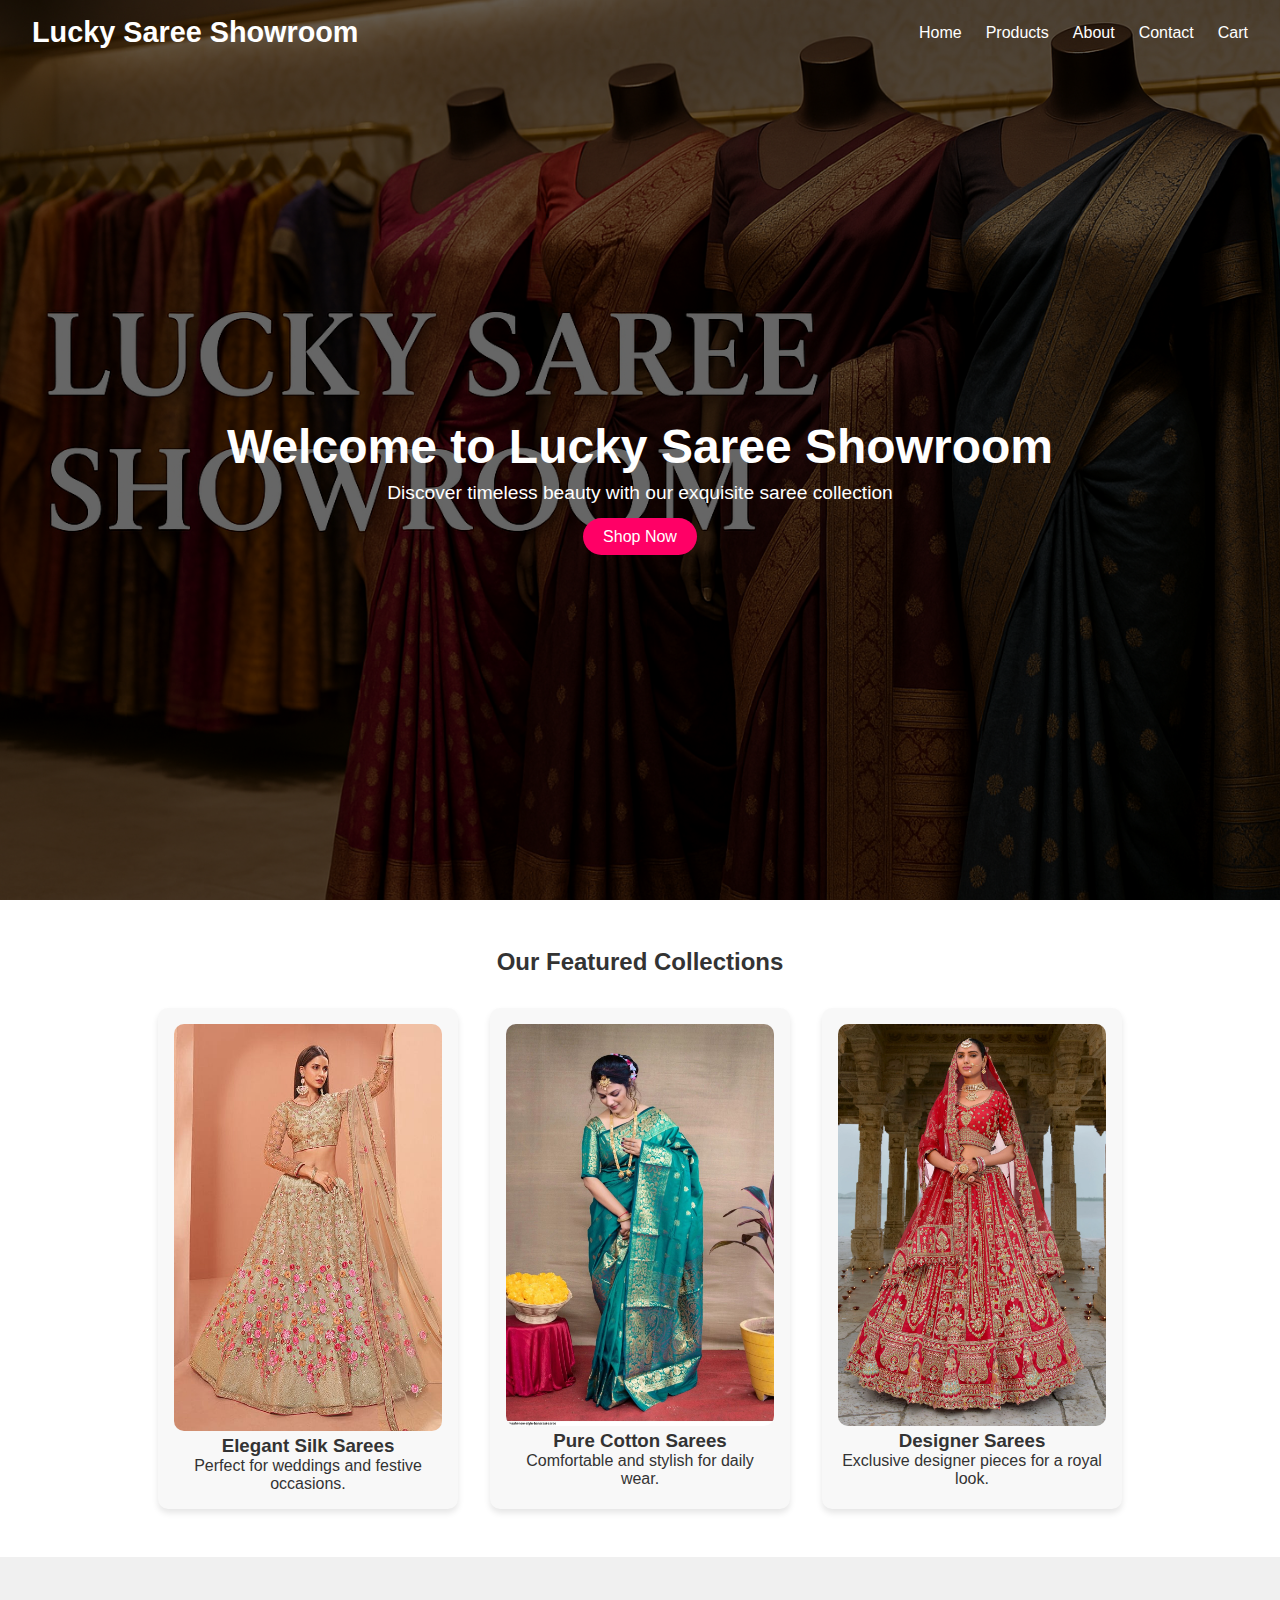
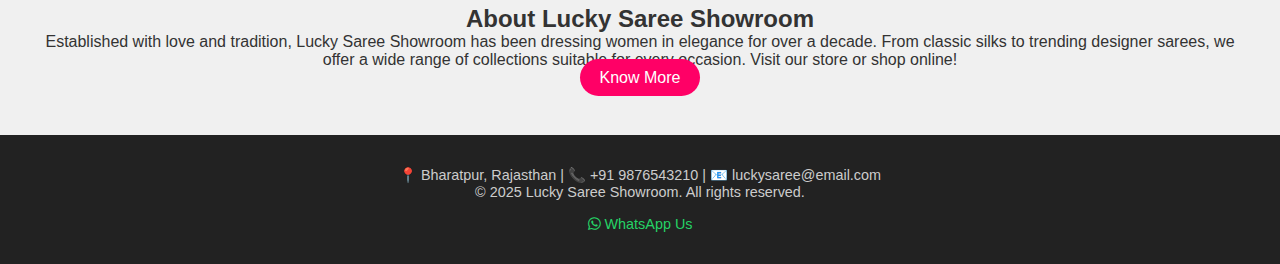
<file: index.html>
<!DOCTYPE html>
<html lang="en">
<head>
  <meta charset="UTF-8" />
  <meta name="viewport" content="width=device-width, initial-scale=1.0"/>
  <title>Lucky Saree Showroom | Elegant Sarees for Every Occasion</title>
  <link rel="stylesheet" href="style.css" />
  <link rel="stylesheet" href="https://cdnjs.cloudflare.com/ajax/libs/font-awesome/6.5.0/css/all.min.css">
  <style>
    .mobile-nav-toggle {
      display: none;
      font-size: 1.8rem;
      background: none;
      border: none;
      color: white;
      cursor: pointer;
    }

    @media (max-width: 768px) {
      .navbar ul {
        display: none;
        flex-direction: column;
        background-color: #e6005c;
        position: absolute;
        top: 100%;
        right: 0;
        width: 100%;
        text-align: center;
      }

      .navbar ul.active {
        display: flex;
      }

      .mobile-nav-toggle {
        display: block;
        position: absolute;
        right: 1rem;
        top: 1.5rem;
      }
    }
    
    .mobile-nav-toggle {
      display: none;
      font-size: 1.8rem;
      background: none;
      border: none;
      color: white;
      cursor: pointer;
    }

    @media (max-width: 768px) {
      .navbar ul {
        display: none;
        flex-direction: column;
        background-color: rgba(0, 0, 0, 0.8);
        position: absolute;
        top: 100%;
        right: 0;
        width: 100%;
        text-align: center;
        margin: 0;
        padding: 0;
        list-style: none;
        z-index: 999;
      }

      .navbar ul.active {
        display: flex;
      }

      .mobile-nav-toggle {
        display: block;
        position: absolute;
        right: 1rem;
        top: 1.5rem;
        z-index: 1001;
      }

      .navbar ul li a {
        display: block;
        padding: 1rem;
        color: white;
        text-decoration: none;
        border-top: 1px solid rgba(255, 255, 255, 0.1);
      }
    }
  </style>
</head>
<body>

   <!-- Header -->
  <header class="hero">
    <div class="overlay">
      <nav class="navbar" style="position: relative;">
        <div class="logo">Lucky Saree Showroom</div>
        <button class="mobile-nav-toggle" onclick="toggleMenu()">☰</button>
        <ul id="navLinks">
          <li><a href="index.html">Home</a></li>
          <li><a href="products.html">Products</a></li>
          <li><a href="about.html">About</a></li>
          <li><a href="contact.html">Contact</a></li>
          <li><a href="cart.html">Cart</a></li>
        </ul>
      </nav>

      <div class="hero-content">
        <h1>Welcome to Lucky Saree Showroom</h1>
        <p>Discover timeless beauty with our exquisite saree collection</p>
        <a href="products.html" class="btn">Shop Now</a>
      </div>
    </div>
  </header>

  <script>
    function toggleMenu() {
      const menu = document.getElementById('navLinks');
      menu.classList.toggle('active');
    }
  </script>

  <!-- Featured Section -->
  <section class="featured">
    <h2>Our Featured Collections</h2>
    <div class="cards">
      <div class="card">
        <img src="Silk Embroidered Lehenga.jpg" alt="Silk Saree">
        <h3>Elegant Silk Sarees</h3>
        <p>Perfect for weddings and festive occasions.</p>
      </div>
      <div class="card">
        <img src="Banarasi Saree.jpg" alt="Cotton Saree">
        <h3>Pure Cotton Sarees</h3>
        <p>Comfortable and stylish for daily wear.</p>
      </div>
      <div class="card">
        <img src="Bridal Lehenga.webp" alt="Designer Saree">
        <h3>Designer Sarees</h3>
        <p>Exclusive designer pieces for a royal look.</p>
      </div>
    </div>
  </section>

  <!-- About Preview -->
  <section class="about">
    <div class="about-text">
      <h2>About Lucky Saree Showroom</h2>
      <p>Established with love and tradition, Lucky Saree Showroom has been dressing women in elegance for over a decade. From classic silks to trending designer sarees, we offer a wide range of collections suitable for every occasion. Visit our store or shop online!</p>
      
      <a href="#" class="btn">Know More</a>
    </div>
  </section>

  <!-- Footer -->
  <footer>
    <div class="footer-content">
      <p>📍 Bharatpur, Rajasthan | 📞 +91 9876543210 | 📧 luckysaree@email.com</p>
      <p>&copy; 2025 Lucky Saree Showroom. All rights reserved.</p>
      <a href="https://wa.me/919876543210" class="whatsapp"><i class="fab fa-whatsapp"></i> WhatsApp Us</a>
    </div>
  </footer>

  <script>
    function toggleMenu() {
      document.getElementById('navLinks').classList.toggle('active');
    }
  </script>


  </style>
</head>




</body>
</html>
</file>
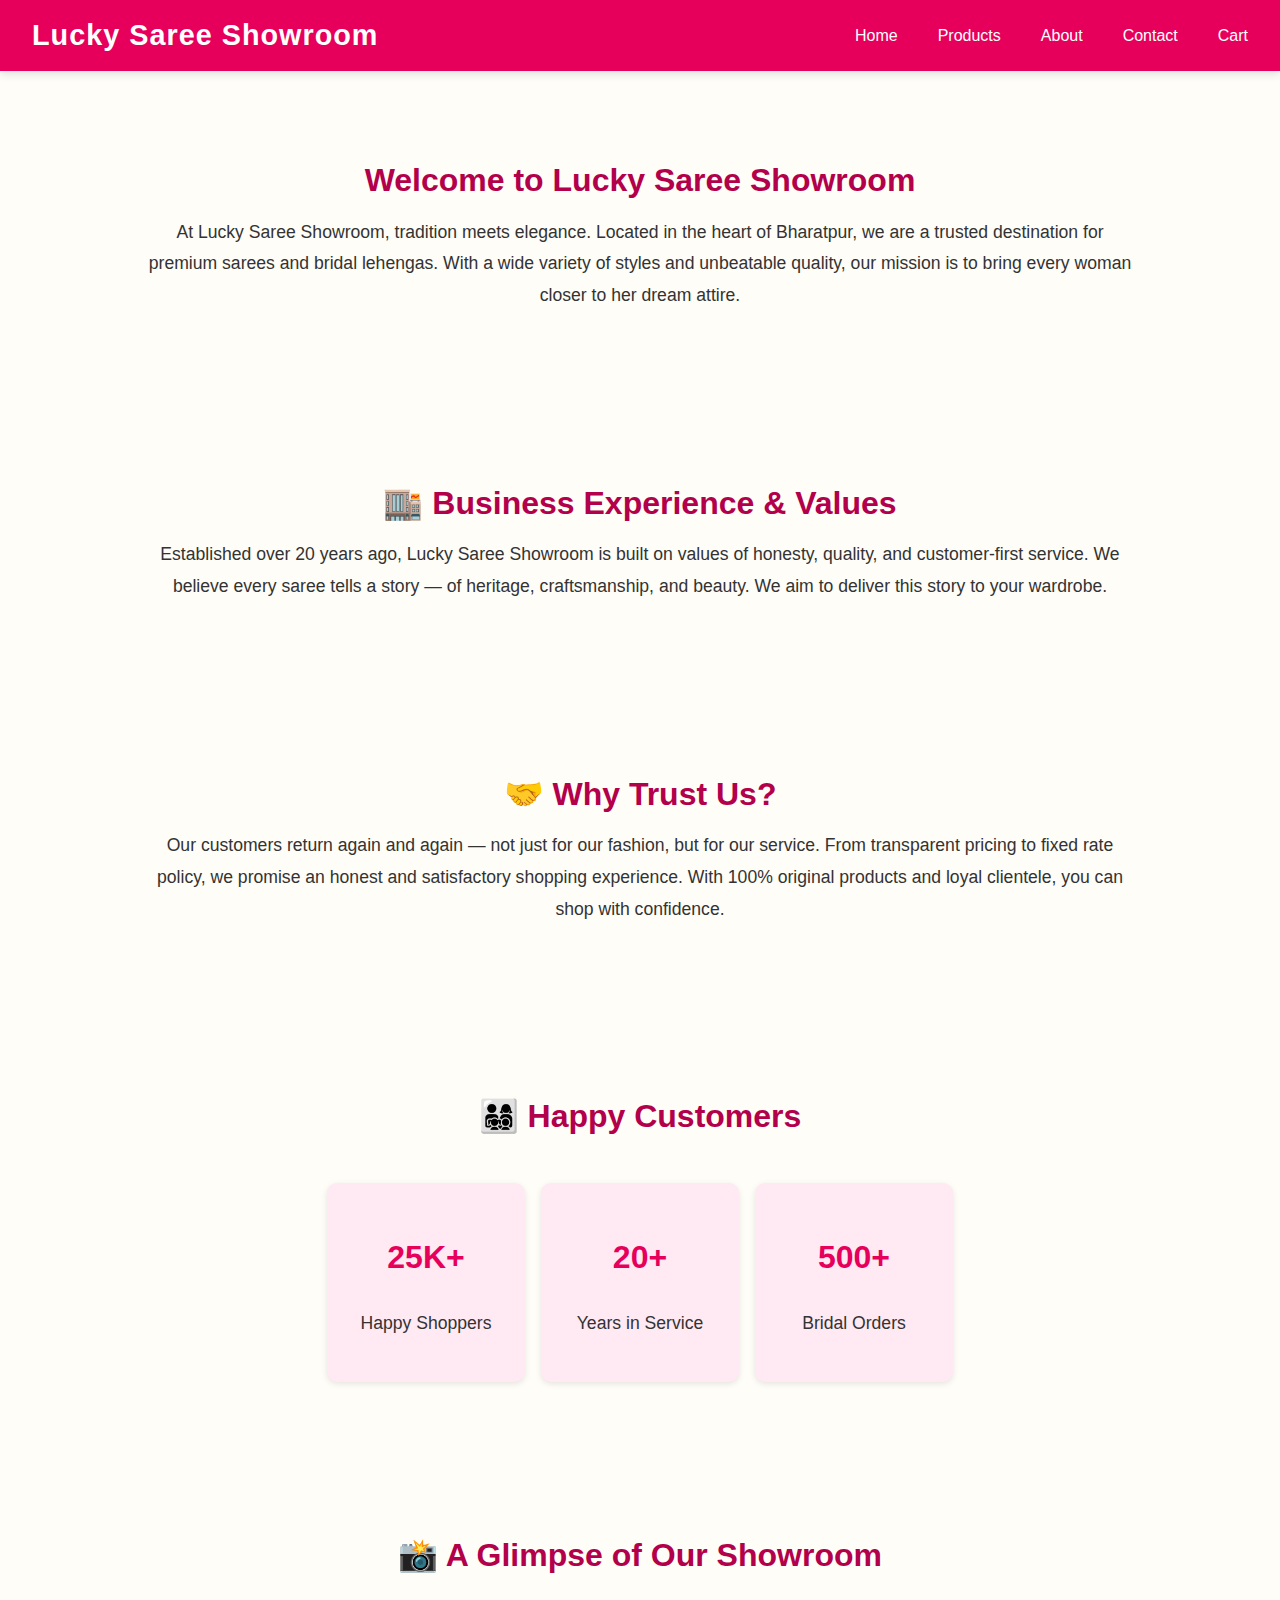
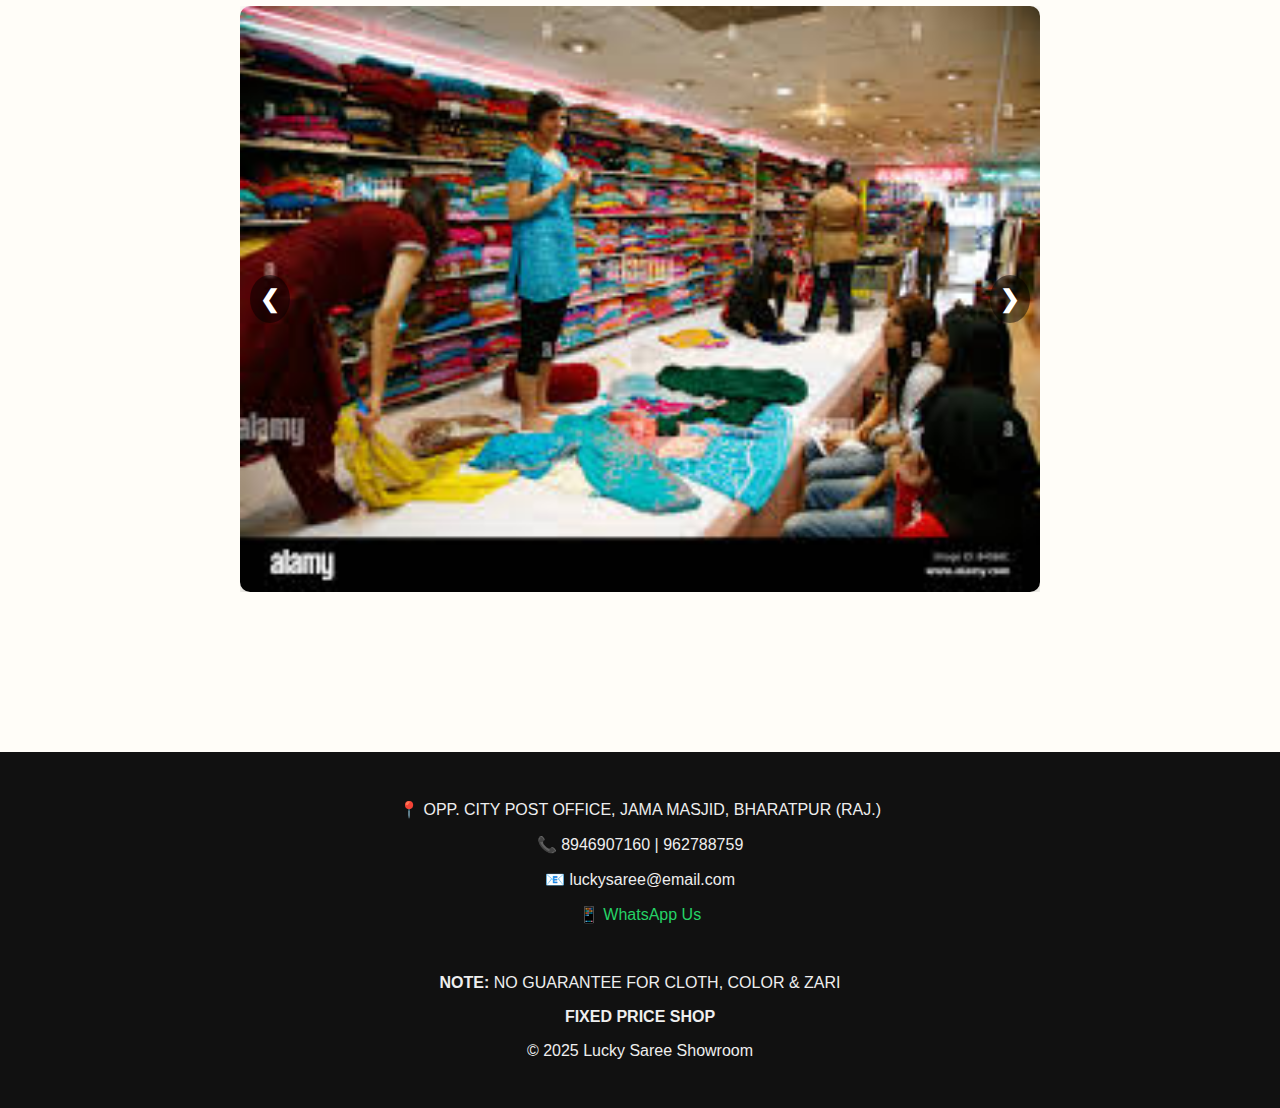
<file: about.html>
<!DOCTYPE html>
<html lang="en">
<head>
  <meta charset="UTF-8" />
  <meta name="viewport" content="width=device-width, initial-scale=1.0" />
  <title>About Us | Lucky Saree Showroom</title>
  <style>
    body {
      margin: 0;
      font-family: 'Segoe UI', sans-serif;
      background-color: #fffdf8;
      color: #333;
    }
    header {
      background-color: #e6005c;
      padding: 1.5rem 2rem;
      color: white;
      display: flex;
      flex-wrap: wrap;
      justify-content: space-between;
      align-items: center;
    }
    header h1 {
      margin: 0;
      font-size: 2rem;
    }
    nav a {
      color: white;
      margin-left: 20px;
      text-decoration: none;
      font-weight: bold;
    }
    .section {
      padding: 4rem 2rem;
      max-width: 1000px;
      margin: auto;
      animation: fadeIn 1s ease-in;
    }
    .section h2 {
      color: #b3004b;
      font-size: 2rem;
      margin-bottom: 1rem;
      text-align: center;
    }
    .section p {
      font-size: 1.1rem;
      line-height: 1.8;
      text-align: center;
    }
    .stats {
      display: flex;
      flex-wrap: wrap;
      gap: 1rem;
      justify-content: center;
      text-align: center;
      margin-top: 3rem;
    }
    .stats div {
      background: #ffe9f2;
      padding: 1.5rem;
      border-radius: 10px;
      width: 150px;
      box-shadow: 0 2px 6px rgba(0,0,0,0.1);
    }
    .stats h3 {
      font-size: 2rem;
      color: #e6005c;
    }
    .gallery-slider {
      position: relative;
      max-width: 800px;
      margin: 2rem auto;
      text-align: center;
    }
    .slides {
      position: relative;
      overflow: hidden;
    }
    .slide-img {
      display: none;
      width: 100%;
      border-radius: 10px;
      box-shadow: 0 4px 12px rgba(0, 0, 0, 0.2);
    }
    .slide-img.active {
      display: block;
      animation: fadeIn 1s ease-in-out;
    }
    .prev, .next {
      cursor: pointer;
      position: absolute;
      top: 50%;
      transform: translateY(-50%);
      padding: 10px;
      color: white;
      font-weight: bold;
      font-size: 1.5rem;
      border: none;
      background: rgba(0,0,0,0.5);
      border-radius: 50%;
      z-index: 1;
    }
    .prev { left: 10px; }
    .next { right: 10px; }
    footer {
      background-color: #111;
      color: #eee;
      text-align: center;
      padding: 2rem 1rem;
      margin-top: 4rem;
    }
    footer a {
      color: #25D366;
      text-decoration: none;
    }
    @keyframes fadeIn {
      from { opacity: 0; transform: translateY(20px); }
      to { opacity: 1; transform: translateY(0); }
    }
    @media (max-width: 600px) {
      .stats div {
        width: 100%;
        max-width: 300px;
      }
    }
  </style>
</head>
<body>
 <header style="background-color: #e6005c; padding: 1.2rem 2rem; color: white; display: flex; align-items: center; justify-content: space-between; box-shadow: 0 4px 8px rgba(0,0,0,0.1); position: relative; z-index: 1000;">
  <div style="font-size: 1.8rem; font-weight: bold; letter-spacing: 1px;">Lucky Saree Showroom</div>

  <button class="mobile-nav-toggle" onclick="toggleMenu()" style="font-size: 1.8rem; background: none; border: none; color: white; display: none; cursor: pointer;">☰</button>

  <nav id="desktopNav" class="nav-links" style="display: flex; gap: 20px;">
    <a href="index.html" style="color: white; text-decoration: none; font-weight: 500;">Home</a>
    <a href="products.html" style="color: white; text-decoration: none; font-weight: 500;">Products</a>
    <a href="about.html" style="color: white; text-decoration: none; font-weight: 500;">About</a>
    <a href="contact.html" style="color: white; text-decoration: none; font-weight: 500;">Contact</a>
    <a href="cart.html" style="color: white; text-decoration: none; font-weight: 500;">Cart</a>
  </nav>

  <ul id="mobileMenu" style="display: none; flex-direction: column; position: absolute; top: 100%; right: 0; background-color: #e6005c; width: 100%; text-align: center; margin: 0; padding: 0; list-style: none; z-index: 999;">
    <li><a href="index.html" style="display: block; padding: 1rem; color: white; text-decoration: none;">Home</a></li>
    <li><a href="products.html" style="display: block; padding: 1rem; color: white; text-decoration: none;">Products</a></li>
    <li><a href="about.html" style="display: block; padding: 1rem; color: white; text-decoration: none;">About</a></li>
    <li><a href="contact.html" style="display: block; padding: 1rem; color: white; text-decoration: none;">Contact</a></li>
    <li><a href="cart.html" style="display: block; padding: 1rem; color: white; text-decoration: none;">Cart</a></li>
  </ul>
</header>
<script>
  function toggleMenu() {
    const menu = document.getElementById('mobileMenu');
    menu.style.display = (menu.style.display === 'flex') ? 'none' : 'flex';
  }

  function handleResize() {
    const desktopNav = document.getElementById('desktopNav');
    const toggleBtn = document.querySelector('.mobile-nav-toggle');
    const mobileMenu = document.getElementById('mobileMenu');

    if (window.innerWidth <= 768) {
      desktopNav.style.display = 'none';
      toggleBtn.style.display = 'block';
    } else {
      desktopNav.style.display = 'flex';
      toggleBtn.style.display = 'none';
      mobileMenu.style.display = 'none';
    }
  }

  window.addEventListener('resize', handleResize);
  window.addEventListener('DOMContentLoaded', handleResize);
</script>


  <section class="section">
    <h2>Welcome to Lucky Saree Showroom</h2>
    <p>
      At Lucky Saree Showroom, tradition meets elegance. Located in the heart of Bharatpur, we are a trusted destination for premium sarees and bridal lehengas. With a wide variety of styles and unbeatable quality, our mission is to bring every woman closer to her dream attire.
    </p>
  </section>

  <section class="section">
    <h2>🏬 Business Experience & Values</h2>
    <p>
      Established over 20 years ago, Lucky Saree Showroom is built on values of honesty, quality, and customer-first service. We believe every saree tells a story — of heritage, craftsmanship, and beauty. We aim to deliver this story to your wardrobe.
    </p>
  </section>

  <section class="section">
    <h2>🤝 Why Trust Us?</h2>
    <p>
      Our customers return again and again — not just for our fashion, but for our service. From transparent pricing to fixed rate policy, we promise an honest and satisfactory shopping experience. With 100% original products and loyal clientele, you can shop with confidence.
    </p>
  </section>

  <section class="section">
    <h2>👨‍👩‍👧‍👦 Happy Customers</h2>
    <div class="stats">
      <div>
        <h3>25K+</h3>
        <p>Happy Shoppers</p>
      </div>
      <div>
        <h3>20+</h3>
        <p>Years in Service</p>
      </div>
      <div>
        <h3>500+</h3>
        <p>Bridal Orders</p>
      </div>
    </div>
  </section>

  <section class="section">
    <h2>📸 A Glimpse of Our Showroom</h2>
    <div class="gallery-slider">
      <button class="prev" onclick="plusSlides(-1)">&#10094;</button>
      <div class="slides">
       <img src="download (1).jpeg" alt="Shop Photo 1" class="slide-img">
      <img src="download (2).jpeg" alt="Shop Photo 2" class="slide-img">
      <img src="mwvjj_512.webp" alt="Shop Photo 3" class="slide-img">
        <img src="Indian-Woman-Dressed-Up-in-Saree_63f865fa89a1e.webp" alt="Shop Photo 4" class="slide-img">
        <img src="Bridal Lehenga.webp" alt="Shop Photo 5" class="slide-img">
        <img src="Wedding Heavy Lehenga1.jpg" alt="Shop Photo 6" class="slide-img">
        <img src="Wedding Heavy Lehenga10.jpg" alt="Shop Photo 7" class="slide-img">
        <img src="Wedding Heavy Lehenga5.webp" alt="Shop Photo 8" class="slide-img">
        <img src="Wedding Heavy Lehenga8.jpeg" alt="Shop Photo 9" class="slide-img">
        <img src="Wedding Heavy Lehenga9.jpg" alt="Shop Photo 10" class="slide-img">
         

      </div>
      <button class="next" onclick="plusSlides(1)">&#10095;</button>
    </div>
  </section>

  <script>
    let slideIndex = 0;
    const slides = document.querySelectorAll('.slide-img');
    function showSlides(n) {
      slides.forEach((slide, i) => {
        slide.classList.remove('active');
        if (i === n) slide.classList.add('active');
      });
    }
    function plusSlides(n) {
      slideIndex = (slideIndex + n + slides.length) % slides.length;
      showSlides(slideIndex);
    }
    showSlides(slideIndex);
  </script>

  <footer>
    <p>📍 OPP. CITY POST OFFICE, JAMA MASJID, BHARATPUR (RAJ.)</p>
    <p>📞 8946907160 | 962788759</p>
    <p>📧 luckysaree@email.com</p>
    <p>📱 <a href="https://wa.me/918946907160">WhatsApp Us</a></p>
    <br>
    <p><strong>NOTE:</strong> NO GUARANTEE FOR CLOTH, COLOR & ZARI</p>
    <p><strong>FIXED PRICE SHOP</strong></p>
    <p>&copy; 2025 Lucky Saree Showroom</p>
  </footer>
</body>
</html>
</file>
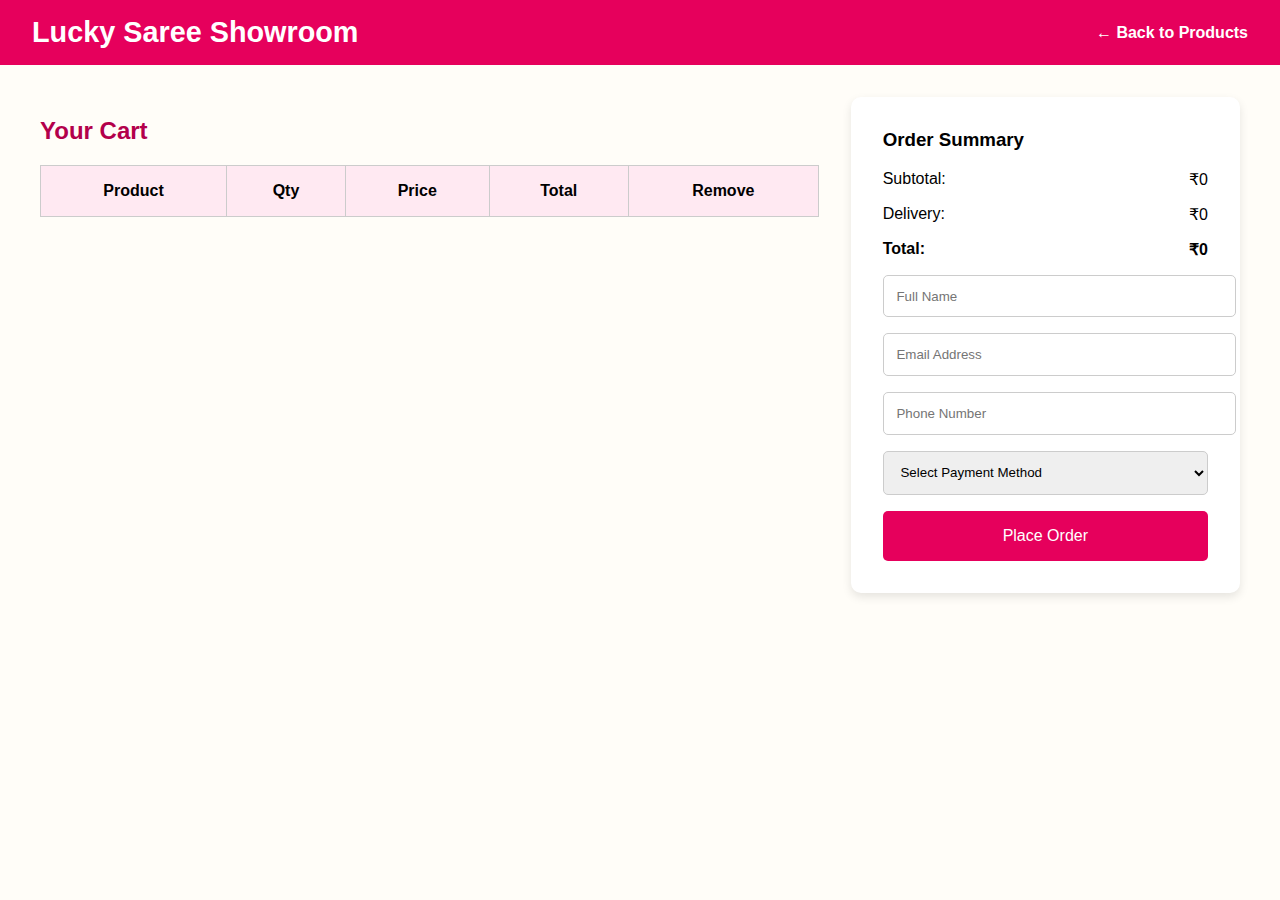
<file: cart.html>
<!DOCTYPE html>
<html lang="en">
<head>
  <meta charset="UTF-8">
  <meta name="viewport" content="width=device-width, initial-scale=1.0">
  <title>Your Cart | Lucky Saree Showroom</title>
  <style>
    body {
      font-family: Arial, sans-serif;
      background: #fffdf8;
      margin: 0;
      padding: 0;
    }
    header {
      background-color: #e6005c;
      padding: 1rem 2rem;
      color: white;
      display: flex;
      justify-content: space-between;
      align-items: center;
    }
    header h1 {
      margin: 0;
      font-size: 1.8rem;
    }
    nav a {
      color: white;
      text-decoration: none;
      font-weight: bold;
    }
    .cart-section {
      max-width: 1200px;
      margin: auto;
      padding: 2rem;
      display: grid;
      grid-template-columns: 2fr 1fr;
      gap: 2rem;
    }
    h2 {
      color: #b3004b;
    }
    table {
      width: 100%;
      border-collapse: collapse;
      margin-top: 1rem;
    }
    th, td {
      border: 1px solid #ccc;
      padding: 1rem;
      text-align: center;
    }
    th {
      background-color: #ffe9f2;
    }
    .remove-btn {
      background-color: #ff4d4d;
      color: white;
      border: none;
      padding: 6px 12px;
      cursor: pointer;
      border-radius: 4px;
    }
    .remove-btn:hover {
      background-color: #cc0000;
    }
    .qty-btn {
      padding: 0 10px;
      font-size: 16px;
      cursor: pointer;
      border: 1px solid #ccc;
      background: white;
      margin: 0 4px;
      border-radius: 4px;
    }
    .summary {
      background: white;
      padding: 2rem;
      border-radius: 10px;
      box-shadow: 0 4px 10px rgba(0,0,0,0.1);
    }
    .summary h3 {
      margin-top: 0;
    }
    .total-line {
      display: flex;
      justify-content: space-between;
      margin-bottom: 1rem;
    }
    .checkout-form input, .checkout-form select {
      width: 100%;
      padding: 0.8rem;
      margin-bottom: 1rem;
      border: 1px solid #ccc;
      border-radius: 5px;
    }
    .checkout-form button {
      background-color: #e6005c;
      color: white;
      border: none;
      padding: 1rem;
      width: 100%;
      border-radius: 5px;
      cursor: pointer;
      font-size: 1rem;
    }
    .checkout-form button:hover {
      background-color: #c4004c;
    }
  </style>
</head>
<body>

  <header>
    <h1>Lucky Saree Showroom</h1>
    <nav><a href="products.html">&larr; Back to Products</a></nav>
  </header>

  <section class="cart-section">
    <div>
      <h2>Your Cart</h2>
      <table>
        <thead>
          <tr>
            <th>Product</th>
            <th>Qty</th>
            <th>Price</th>
            <th>Total</th>
            <th>Remove</th>
          </tr>
        </thead>
        <tbody id="cart-body"></tbody>
      </table>
    </div>

    <div class="summary">
      <h3>Order Summary</h3>
      <div class="total-line"><span>Subtotal:</span> <span id="subtotal">₹0</span></div>
      <div class="total-line"><span>Delivery:</span> <span>₹0</span></div>
      <div class="total-line"><strong>Total:</strong> <strong id="cart-total">₹0</strong></div>

      <form class="checkout-form" method="POST" action="cart-checkout-backend.php" onsubmit="clearCartOnSubmit()">
        <input type="text" name="name" placeholder="Full Name" required>
        <input type="email" name="email" placeholder="Email Address" required>
        <input type="tel" name="phone" placeholder="Phone Number" required>
        <select name="payment-method" required>
          <option value="">Select Payment Method</option>
          <option value="upi">UPI</option>
          <option value="cod">Cash on Delivery</option>
          <option value="card">Credit/Debit Card</option>
        </select>
        <input type="hidden" name="total_amount" id="hidden-total">
        <button type="submit">Place Order</button>
      </form>
    </div>
  </section>

  <script>
    let cart = JSON.parse(localStorage.getItem("cart")) || [];
    const cartBody = document.getElementById("cart-body");
    const cartTotal = document.getElementById("cart-total");
    const subtotal = document.getElementById("subtotal");
    const hiddenTotal = document.getElementById("hidden-total");

    function renderCart() {
      cartBody.innerHTML = "";
      let total = 0;

      cart.forEach((item, index) => {
        const itemTotal = item.qty * item.price;
        total += itemTotal;

        const row = document.createElement("tr");
        row.innerHTML = `
          <td>${item.name}</td>
          <td>
            <button class="qty-btn" onclick="changeQty(${index}, -1)">-</button>
            ${item.qty}
            <button class="qty-btn" onclick="changeQty(${index}, 1)">+</button>
          </td>
          <td>₹${item.price}</td>
          <td>₹${itemTotal}</td>
          <td><button class="remove-btn" onclick="removeItem(${index})">X</button></td>
        `;
        cartBody.appendChild(row);
      });

      cartTotal.textContent = `₹${total}`;
      subtotal.textContent = `₹${total}`;
      hiddenTotal.value = total;
    }

    function changeQty(index, delta) {
      if (cart[index].qty + delta > 0) {
        cart[index].qty += delta;
        localStorage.setItem("cart", JSON.stringify(cart));
        renderCart();
      }
    }

    function removeItem(index) {
      cart.splice(index, 1);
      localStorage.setItem("cart", JSON.stringify(cart));
      renderCart();
    }

    function clearCartOnSubmit() {
      localStorage.removeItem("cart");
    }

    renderCart();
  </script>

</body>
</html>
</file>
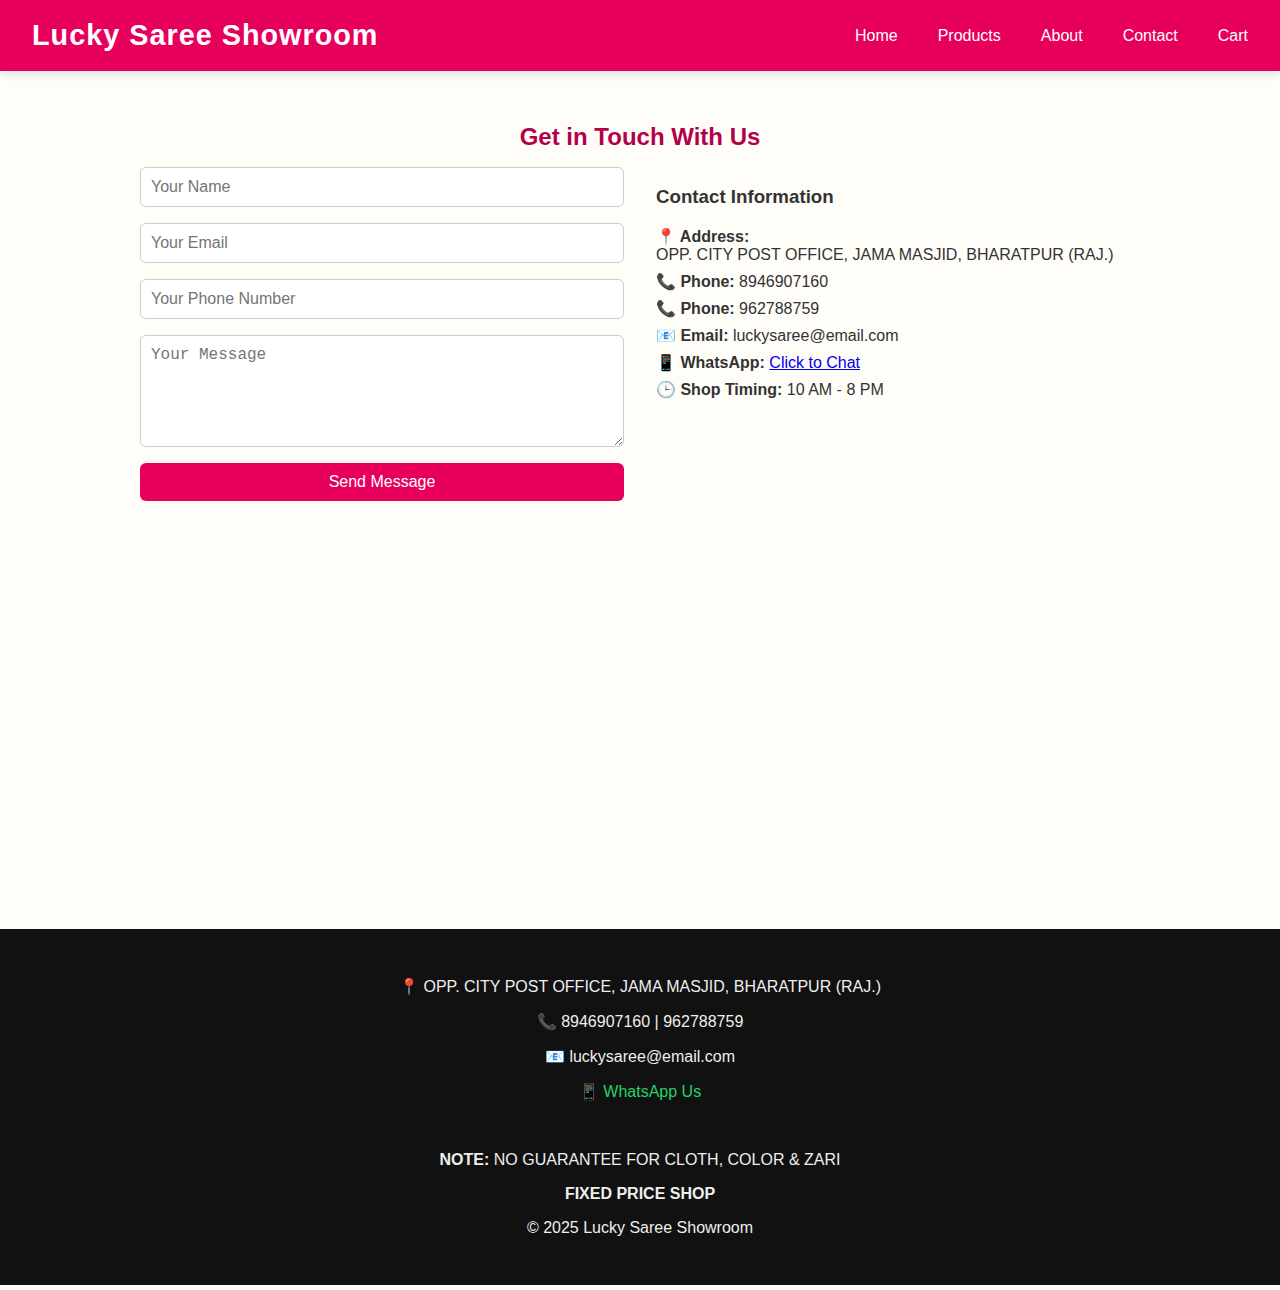
<file: contact.html>
<!DOCTYPE html>
<html lang="en">
<head>
  <meta charset="UTF-8" />
  <meta name="viewport" content="width=device-width, initial-scale=1.0" />
  <title>Contact Us | Lucky Saree Showroom</title>
  <style>
    body {
      margin: 0;
      font-family: 'Segoe UI', sans-serif;
      background-color: #fffdf8;
      color: #333;
    }
    header {
      background-color: #e6005c;
      padding: 1.5rem 2rem;
      color: white;
      display: flex;
      flex-wrap: wrap;
      justify-content: space-between;
      align-items: center;
    }
    header h1 {
      margin: 0;
      font-size: 2rem;
    }
    nav a {
      color: white;
      margin-left: 20px;
      text-decoration: none;
      font-weight: bold;
    }
    .container {
      max-width: 1000px;
      margin: auto;
      padding: 2rem;
    }
    .container h2 {
      text-align: center;
      color: #b3004b;
      margin-bottom: 1rem;
    }
    .contact-box {
      display: flex;
      flex-wrap: wrap;
      gap: 2rem;
      justify-content: space-between;
    }
    form {
      flex: 1;
      min-width: 300px;
      display: flex;
      flex-direction: column;
    }
    form input, form textarea {
      margin-bottom: 1rem;
      padding: 10px;
      border: 1px solid #ccc;
      border-radius: 6px;
      font-size: 1rem;
    }
    form button {
      background-color: #e6005c;
      color: white;
      padding: 10px;
      border: none;
      border-radius: 6px;
      font-size: 1rem;
      cursor: pointer;
    }
    form button:hover {
      background-color: #c4004c;
    }
    .contact-info {
      flex: 1;
      min-width: 280px;
    }
    .contact-info p {
      margin: 0.5rem 0;
    }
    .map {
      margin-top: 2rem;
      width: 100%;
      height: 300px;
    }
    footer {
      background-color: #111;
      color: #eee;
      text-align: center;
      padding: 2rem 1rem;
      margin-top: 4rem;
    }
    footer a {
      color: #25D366;
      text-decoration: none;
    }
    @media (max-width: 768px) {
      .contact-box {
        flex-direction: column;
      }
    }
  </style>
</head>
<body>
 <header style="background-color: #e6005c; padding: 1.2rem 2rem; color: white; display: flex; align-items: center; justify-content: space-between; box-shadow: 0 4px 8px rgba(0,0,0,0.1); position: relative; z-index: 1000;">
  <div style="font-size: 1.8rem; font-weight: bold; letter-spacing: 1px;">Lucky Saree Showroom</div>

  <button class="mobile-nav-toggle" onclick="toggleMenu()" style="font-size: 1.8rem; background: none; border: none; color: white; display: none; cursor: pointer;">☰</button>

  <nav id="desktopNav" class="nav-links" style="display: flex; gap: 20px;">
    <a href="index.html" style="color: white; text-decoration: none; font-weight: 500;">Home</a>
    <a href="products.html" style="color: white; text-decoration: none; font-weight: 500;">Products</a>
    <a href="about.html" style="color: white; text-decoration: none; font-weight: 500;">About</a>
    <a href="contact.html" style="color: white; text-decoration: none; font-weight: 500;">Contact</a>
    <a href="cart.html" style="color: white; text-decoration: none; font-weight: 500;">Cart</a>
  </nav>

  <ul id="mobileMenu" style="display: none; flex-direction: column; position: absolute; top: 100%; right: 0; background-color: #e6005c; width: 100%; text-align: center; margin: 0; padding: 0; list-style: none; z-index: 999;">
    <li><a href="index.html" style="display: block; padding: 1rem; color: white; text-decoration: none;">Home</a></li>
    <li><a href="products.html" style="display: block; padding: 1rem; color: white; text-decoration: none;">Products</a></li>
    <li><a href="about.html" style="display: block; padding: 1rem; color: white; text-decoration: none;">About</a></li>
    <li><a href="contact.html" style="display: block; padding: 1rem; color: white; text-decoration: none;">Contact</a></li>
    <li><a href="cart.html" style="display: block; padding: 1rem; color: white; text-decoration: none;">Cart</a></li>
  </ul>
</header>
<script>
  function toggleMenu() {
    const menu = document.getElementById('mobileMenu');
    menu.style.display = (menu.style.display === 'flex') ? 'none' : 'flex';
  }

  function handleResize() {
    const desktopNav = document.getElementById('desktopNav');
    const toggleBtn = document.querySelector('.mobile-nav-toggle');
    const mobileMenu = document.getElementById('mobileMenu');

    if (window.innerWidth <= 768) {
      desktopNav.style.display = 'none';
      toggleBtn.style.display = 'block';
    } else {
      desktopNav.style.display = 'flex';
      toggleBtn.style.display = 'none';
      mobileMenu.style.display = 'none';
    }
  }

  window.addEventListener('resize', handleResize);
  window.addEventListener('DOMContentLoaded', handleResize);
</script>

  <div class="container">
    <h2>Get in Touch With Us</h2>
    <div class="contact-box">
      <form action="contact_submit.php" method="POST">
  <input type="text" name="name" placeholder="Your Name" required>
  <input type="email" name="email" placeholder="Your Email" required>
  <input type="tel" name="phone" placeholder="Your Phone Number" required>
  <textarea name="message" rows="5" placeholder="Your Message" required></textarea>
  <button type="submit">Send Message</button>
</form>

    <!-- <form action="contact.php" method="POST">
  <input type="text" name="name" placeholder="Your Name" required>
  <input type="email" name="email" placeholder="Your Email" required>
  <input type="tel" name="phone" placeholder="Your Phone Number" required>
  <textarea name="message" rows="5" placeholder="Your Message" required></textarea>
  <button type="submit">Send Message</button>
</form> -->


      <div class="contact-info">
        <h3>Contact Information</h3>
        <p><strong>📍 Address:</strong><br>OPP. CITY POST OFFICE, JAMA MASJID, BHARATPUR (RAJ.)</p>
        <p><strong>📞 Phone:</strong> 8946907160</p>
        <p><strong>📞 Phone:</strong> 962788759</p>
        <p><strong>📧 Email:</strong> luckysaree@email.com</p>
        <p><strong>📱 WhatsApp:</strong> <a href="https://wa.me/918946907160">Click to Chat</a></p>
        <p><strong>🕒 Shop Timing:</strong> 10 AM - 8 PM</p>
      </div>
    </div>

    <div class="map">
      <iframe src="https://www.google.com/maps?q=Jama+Masjid,+Bharatpur+Rajasthan&output=embed" width="100%" height="100%" style="border:0;" allowfullscreen="" loading="lazy"></iframe>
    </div>
  </div>

  <footer>
    <p>📍 OPP. CITY POST OFFICE, JAMA MASJID, BHARATPUR (RAJ.)</p>
    <p>📞 8946907160 | 962788759</p>
    <p>📧 luckysaree@email.com</p>
    <p>📱 <a href="https://wa.me/918946907160">WhatsApp Us</a></p>
    <br>
    <p><strong>NOTE:</strong> NO GUARANTEE FOR CLOTH, COLOR & ZARI</p>
    <p><strong>FIXED PRICE SHOP</strong></p>
    <p>&copy; 2025 Lucky Saree Showroom</p>
  </footer>
</body>
</html>
</file>
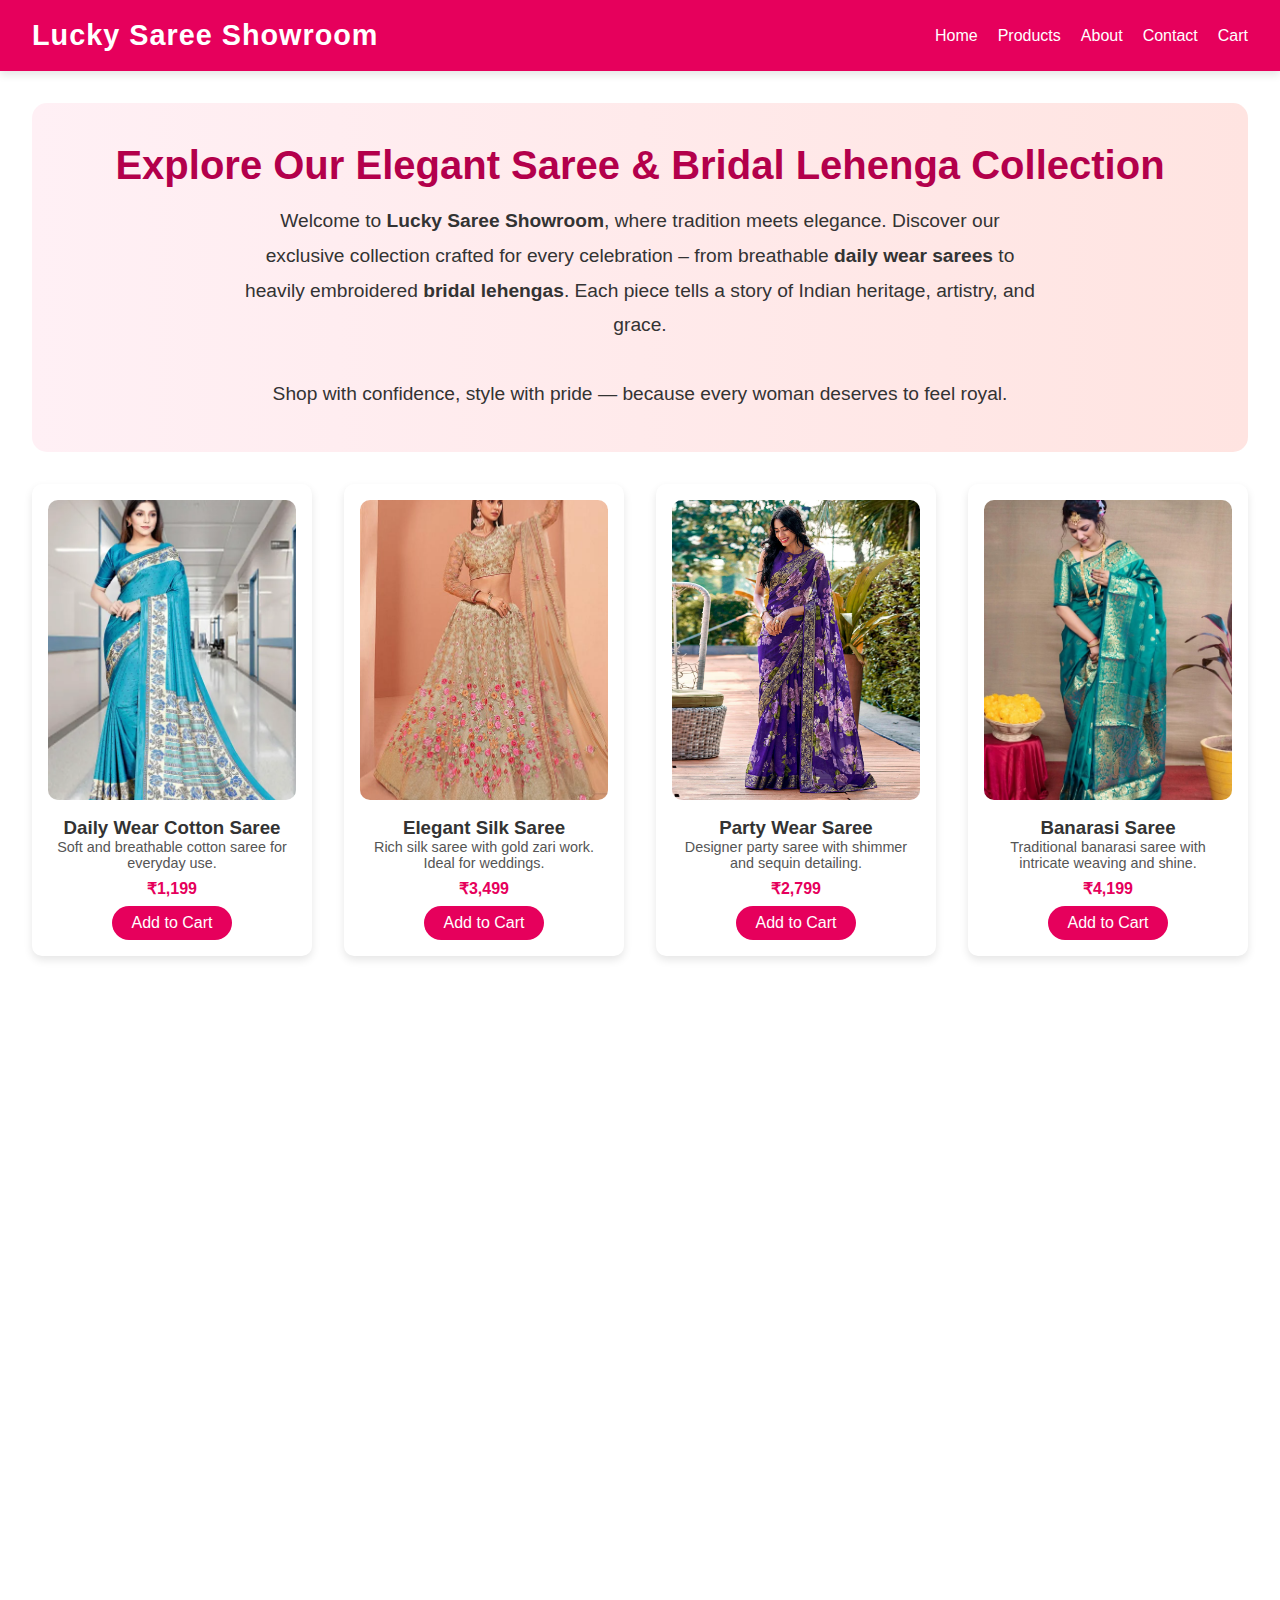
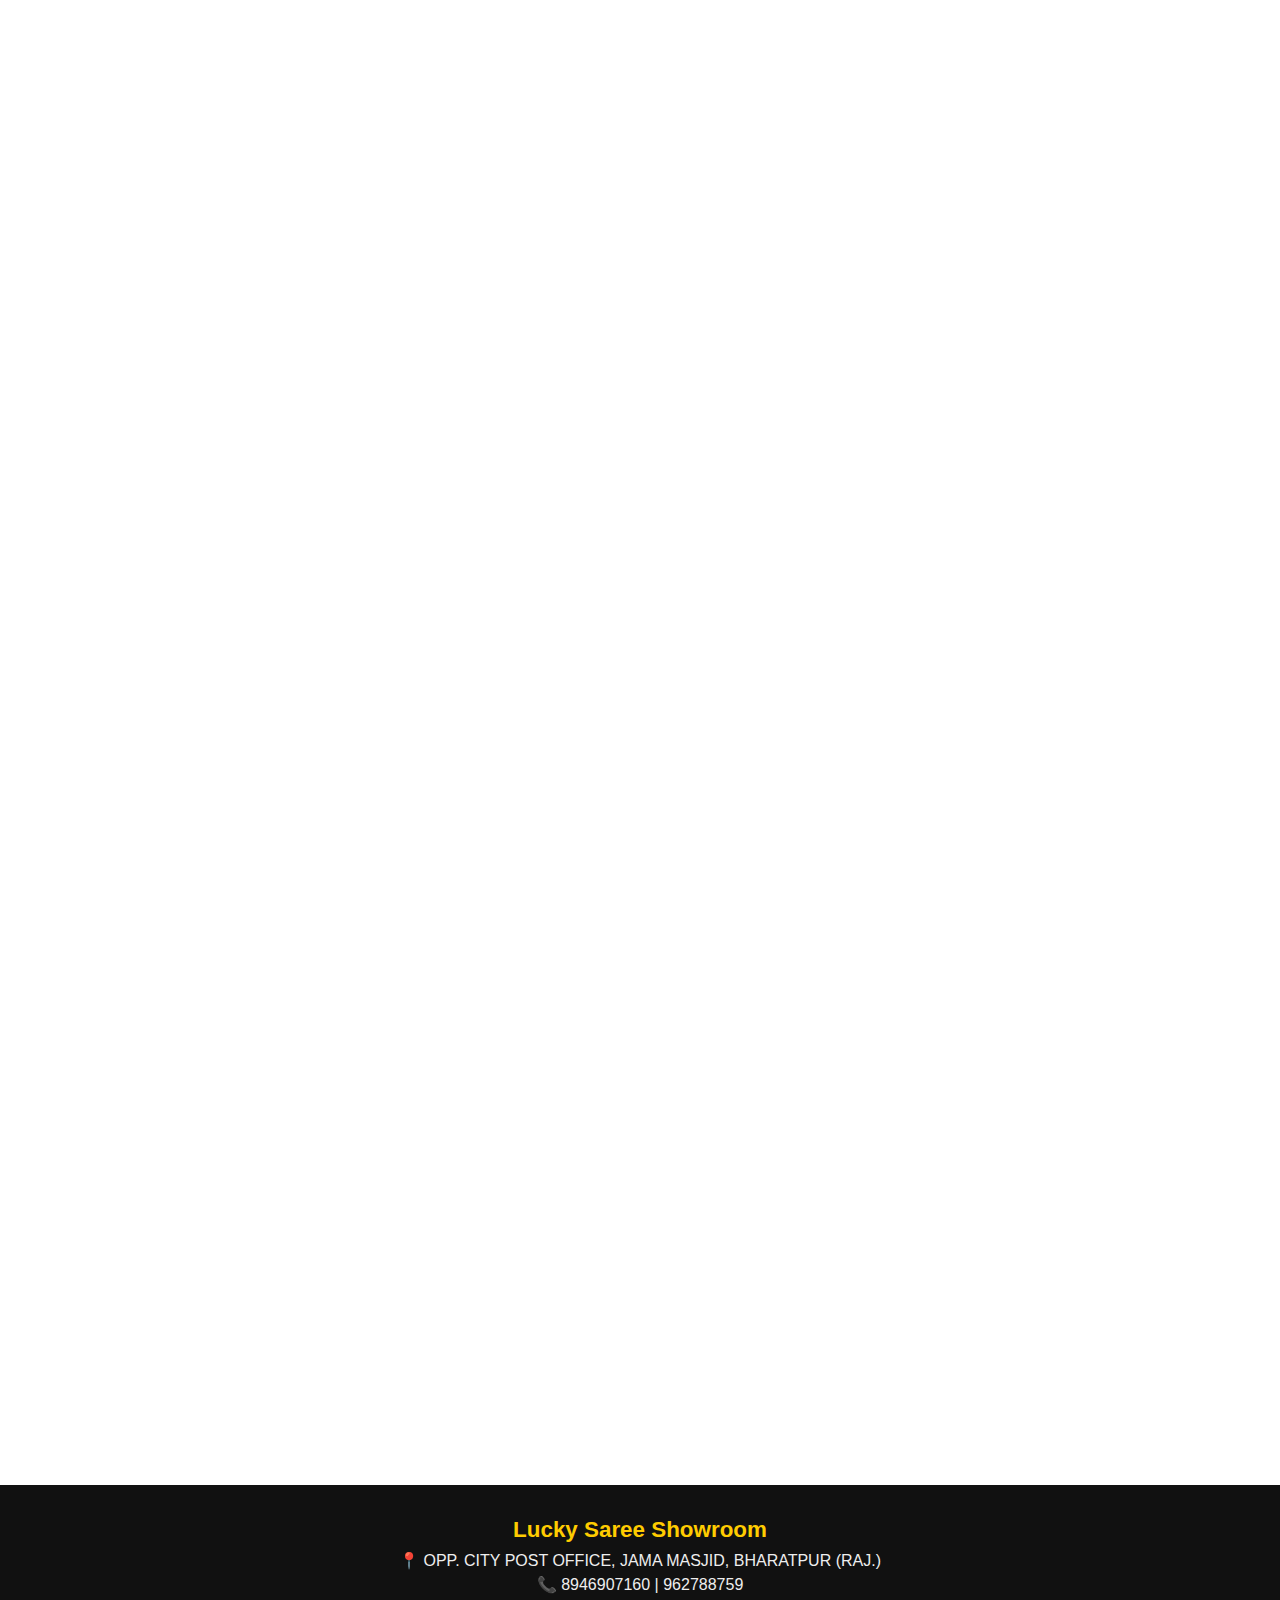
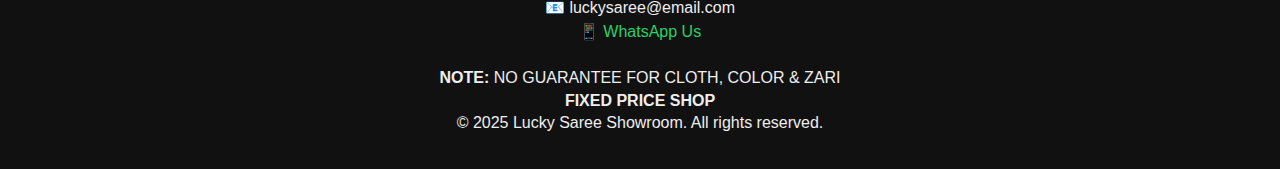
<file: products.html>
<!DOCTYPE html>
<html lang="en">
<head>
  <meta charset="UTF-8">
  <meta name="viewport" content="width=device-width, initial-scale=1">
  <title>Products | Lucky Saree Showroom</title>
  <link rel="stylesheet" href="style.css">
  <style>
    @keyframes fadeInUp {
      0% { opacity: 0; transform: translateY(20px); }
      100% { opacity: 1; transform: translateY(0); }
    }
    body {
      margin: 0;
      font-family: Arial, sans-serif;
    }
    .products-section {
      padding: 2rem;
      text-align: center;
    }
    .intro-box {
      background: linear-gradient(to right, #fff0f5, #ffe4e1);
      padding: 2.5rem;
      border-radius: 15px;
      margin-bottom: 2rem;
      animation: fadeInUp 1s ease forwards;
    }
    .intro-box h2 {
      font-size: 2.5rem;
      color: #b3004b;
      margin-bottom: 1rem;
      animation: fadeInUp 1s ease 0.3s forwards;
    }
    .intro-box p {
      max-width: 800px;
      margin: 0 auto;
      font-size: 1.2rem;
      color: #333;
      line-height: 1.8;
      animation: fadeInUp 1s ease 0.6s forwards;
    }
    .product-grid {
      display: grid;
      grid-template-columns: repeat(auto-fit, minmax(250px, 1fr));
      gap: 2rem;
    }
    .product-card {
      background: #fff;
      padding: 1rem;
      border-radius: 10px;
      box-shadow: 0 4px 8px rgba(0,0,0,0.1);
    }
    .product-card img {
      width: 100%;
      height: 300px;
      object-fit: cover;
      border-radius: 10px;
    }
    .product-card h3 {
      margin-top: 0.8rem;
      color: #333;
    }
    .product-card p {
      color: #555;
      font-size: 0.9rem;
    }
    .price {
      font-weight: bold;
      margin: 0.5rem 0;
      color: #e6005c;
    }
    .btn {
      display: inline-block;
      background: #e6005c;
      color: white;
      padding: 8px 20px;
      border-radius: 20px;
      text-decoration: none;
      transition: 0.3s;
    }
    .btn:hover {
      background: #c4004c;
    }
    footer {
      background-color: #111;
      color: #eee;
      text-align: center;
      padding: 2rem 1rem;
      margin-top: 4rem;
    }
    footer h4 {
      font-size: 1.4rem;
      margin-bottom: 0.5rem;
      color: #ffcc00;
    }
    footer p {
      margin: 0.3rem 0;
    }
    footer a {
      color: #25D366;
      text-decoration: none;
    }
    /* Responsive nav toggle */
@media (max-width: 768px) {
  #desktopNav {
    display: none !important;
  }

  .mobile-nav-toggle {
    display: block !important;
  }

  #mobileMenu {
    display: none;
    flex-direction: column;
    background-color: #e6005c;
    position: absolute;
    top: 100%;
    right: 0;
    width: 100%;
    text-align: center;
    padding: 0;
    margin: 0;
    list-style: none;
  }

  #mobileMenu li a {
    display: block;
    padding: 1rem;
    color: white;
    text-decoration: none;
    border-top: 1px solid rgba(255, 255, 255, 0.1);
  }
}

  </style>
</head>
<body>


<script>
  function addToCart(name, price) {
    let cart = JSON.parse(localStorage.getItem("cart")) || [];
    cart.push({ name, price, qty: 1 }); // 🔥 Every click = new row
    localStorage.setItem("cart", JSON.stringify(cart));
    window.location.href = "cart.html"; // Redirect to cart
  }
</script>




<!-- HEADER START -->
<header style="background-color: #e6005c; padding: 1.2rem 2rem; color: white; display: flex; align-items: center; justify-content: space-between; box-shadow: 0 4px 8px rgba(0,0,0,0.1); position: relative; z-index: 1000;">
  <div style="font-size: 1.8rem; font-weight: bold; letter-spacing: 1px;">Lucky Saree Showroom</div>

  <button class="mobile-nav-toggle" onclick="toggleMenu()" style="font-size: 1.8rem; background: none; border: none; color: white; display: none; cursor: pointer;">☰</button>

  <nav id="desktopNav" class="nav-links" style="display: flex; gap: 20px;">
    <a href="index.html" style="color: white; text-decoration: none; font-weight: 500;">Home</a>
    <a href="products.html" style="color: white; text-decoration: none; font-weight: 500;">Products</a>
    <a href="about.html" style="color: white; text-decoration: none; font-weight: 500;">About</a>
    <a href="contact.html" style="color: white; text-decoration: none; font-weight: 500;">Contact</a>
    <a href="cart.html" style="color: white; text-decoration: none; font-weight: 500;">Cart</a>
  </nav>

  <ul id="mobileMenu" style="display: none; flex-direction: column; position: absolute; top: 100%; right: 0; background-color: #e6005c; width: 100%; text-align: center; margin: 0; padding: 0; list-style: none; z-index: 999;">
    <li><a href="index.html" style="display: block; padding: 1rem; color: white; text-decoration: none;">Home</a></li>
    <li><a href="products.html" style="display: block; padding: 1rem; color: white; text-decoration: none;">Products</a></li>
    <li><a href="about.html" style="display: block; padding: 1rem; color: white; text-decoration: none;">About</a></li>
    <li><a href="contact.html" style="display: block; padding: 1rem; color: white; text-decoration: none;">Contact</a></li>
    <li><a href="cart.html" style="display: block; padding: 1rem; color: white; text-decoration: none;">Cart</a></li>
  </ul>
</header>


<script>
  function toggleMenu() {
    const menu = document.getElementById('mobileMenu');
    menu.style.display = (menu.style.display === 'flex') ? 'none' : 'flex';
  }

  function handleResize() {
    const desktopNav = document.getElementById('desktopNav');
    const toggleBtn = document.querySelector('.mobile-nav-toggle');
    const mobileMenu = document.getElementById('mobileMenu');

    if (window.innerWidth <= 768) {
      desktopNav.style.display = 'none';
      toggleBtn.style.display = 'block';
    } else {
      desktopNav.style.display = 'flex';
      toggleBtn.style.display = 'none';
      mobileMenu.style.display = 'none';
    }
  }

  window.addEventListener('resize', handleResize);
  window.addEventListener('DOMContentLoaded', handleResize);
</script>

<!-- HEADER END -->


  <section class="products-section">
    <div class="intro-box">
      <h2>Explore Our Elegant Saree & Bridal Lehenga Collection</h2>
      <p>
        Welcome to <strong>Lucky Saree Showroom</strong>, where tradition meets elegance. Discover our exclusive collection crafted for every celebration – from breathable <strong>daily wear sarees</strong> to heavily embroidered <strong>bridal lehengas</strong>. Each piece tells a story of Indian heritage, artistry, and grace.<br><br>
        Shop with confidence, style with pride — because every woman deserves to feel royal.
      </p>
    </div>
    <div class="product-grid">
      <!-- Product cards (already inserted by user) -->
      <!-- ... -->
      <!-- Product 1 -->
<div class="product-card">
  <img src="Printed Daily Saree1.webp" alt="Daily Wear Cotton Saree">
  <h3>Daily Wear Cotton Saree</h3>
  <p>Soft and breathable cotton saree for everyday use.</p>
  <div class="price">₹1,199</div>
  <form method="POST" action="add_to_cart.php">
    <input type="hidden" name="product_id" value="101">
    <input type="hidden" name="product_name" value="Daily Wear Cotton Saree">
    <input type="hidden" name="product_price" value="1199">
    <a href="#" class="btn" onclick="addToCart('Red Bridal Saree', 2499)">Add to Cart</a>

  </form>
</div>

<!-- Product 2 -->
<div class="product-card">
  <img src="Silk Embroidered Lehenga.jpg" alt="Elegant Silk Saree">
  <h3>Elegant Silk Saree</h3>
  <p>Rich silk saree with gold zari work. Ideal for weddings.</p>
  <div class="price">₹3,499</div>
  <form method="POST" action="add_to_cart.php">
    <input type="hidden" name="product_id" value="102">
    <input type="hidden" name="product_name" value="Elegant Silk Saree">
    <input type="hidden" name="product_price" value="3499">
    <a href="#" class="btn" onclick="addToCart('Red Bridal Saree', 2499)">Add to Cart</a>

  </form>
</div>

<!-- Product 3 -->
<div class="product-card">
  <img src="Georgette Printed Saree.jpg" alt="Party Wear Saree">
  <h3>Party Wear Saree</h3>
  <p>Designer party saree with shimmer and sequin detailing.</p>
  <div class="price">₹2,799</div>
  <form method="POST" action="add_to_cart.php">
    <input type="hidden" name="product_id" value="103">
    <input type="hidden" name="product_name" value="Party Wear Saree">
    <input type="hidden" name="product_price" value="2799">
    <a href="#" class="btn" onclick="addToCart('Red Bridal Saree', 2499)">Add to Cart</a>

  </form>
</div>


      <div class="product-card">
        <img src="Banarasi Saree.jpg" alt="Banarasi Saree">
        <h3>Banarasi Saree</h3>
        <p>Traditional banarasi saree with intricate weaving and shine.</p>
        <div class="price">₹4,199</div>
      <form method="POST" action="add_to_cart.php">
    <input type="hidden" name="product_id" value="103">
    <input type="hidden" name="product_name" value="Party Wear Saree">
    <input type="hidden" name="product_price" value="2799">
    <a href="#" class="btn" onclick="addToCart('Red Bridal Saree', 2499)">Add to Cart</a>

  </form>
      </div>

      <div class="product-card">
        <img src="Bridal Lehenga.webp" alt="Bridal Lehenga">
        <h3>Bridal Lehenga</h3>
        <p>Heavy bridal lehenga with mirror and stone embroidery.</p>
        <div class="price">₹5,999</div>
         <form method="POST" action="add_to_cart.php">
    <input type="hidden" name="product_id" value="103">
    <input type="hidden" name="product_name" value="Party Wear Saree">
    <input type="hidden" name="product_price" value="2799">
    <a href="#" class="btn" onclick="addToCart('Red Bridal Saree', 2499)">Add to Cart</a>

  </form>
      </div>

      <div class="product-card">
        <img src="mwvjj_512.webp" alt="Georgette Printed Saree">
        <h3>Georgette Printed Saree</h3>
        <p>Colorful floral georgette saree for casual parties.</p>
        <div class="price">₹1,499</div>
         <form method="POST" action="add_to_cart.php">
    <input type="hidden" name="product_id" value="103">
    <input type="hidden" name="product_name" value="Party Wear Saree">
    <input type="hidden" name="product_price" value="2799">
    <a href="#" class="btn" onclick="addToCart('Red Bridal Saree', 2499)">Add to Cart</a>

  </form>
      </div>

      <div class="product-card">
        <img src="Fancy Net Saree.jpeg" alt="Silk Embroidered Lehenga">
        <h3>Silk Embroidered Lehenga</h3>
        <p>Stylish silk lehenga with heavy embroidery. Perfect for festivals.</p>
        <div class="price">₹4,999</div>
        <form method="POST" action="add_to_cart.php">
    <input type="hidden" name="product_id" value="103">
    <input type="hidden" name="product_name" value="Party Wear Saree">
    <input type="hidden" name="product_price" value="2799">
    <a href="#" class="btn" onclick="addToCart('Red Bridal Saree', 2499)">Add to Cart</a>

  </form>>
      </div>

      <div class="product-card">
        <img src="images.jpeg" alt="Fancy Net Saree">
        <h3>Fancy Net Saree</h3>
        <p>Trendy net saree with pearl and lace work.</p>
        <div class="price">₹2,299</div>
       <form method="POST" action="add_to_cart.php">
    <input type="hidden" name="product_id" value="103">
    <input type="hidden" name="product_name" value="Party Wear Saree">
    <input type="hidden" name="product_price" value="2799">
    <a href="#" class="btn" onclick="addToCart('Red Bridal Saree', 2499)">Add to Cart</a>

  </form> a>
      </div>

      <div class="product-card">
        <img src="Printed Daily Saree1.webp" alt="Printed Daily Saree">
        <h3>Printed Daily Saree</h3>
        <p>Comfortable and stylish printed saree for daily use.</p>
        <div class="price">₹1,099</div>
         <form method="POST" action="add_to_cart.php">
    <input type="hidden" name="product_id" value="103">
    <input type="hidden" name="product_name" value="Party Wear Saree">
    <input type="hidden" name="product_price" value="2799">
    <a href="#" class="btn" onclick="addToCart('Red Bridal Saree', 2499)">Add to Cart</a>

  </form>
      </div>

      <div class="product-card">
        <img src="Wedding Heavy Lehenga1.jpg" alt="Wedding Heavy Lehenga">
        <h3>Wedding Heavy Lehenga</h3>
        <p>Royal red wedding lehenga with velvet and golden zari.</p>
        <div class="price">₹6,999</div>
         <form method="POST" action="add_to_cart.php">
    <input type="hidden" name="product_id" value="103">
    <input type="hidden" name="product_name" value="Party Wear Saree">
    <input type="hidden" name="product_price" value="2799">
    <a href="#" class="btn" onclick="addToCart('Red Bridal Saree', 2499)">Add to Cart</a>

  </form>
      </div>

          <div class="product-card">
        <img src="Wedding Heavy Lehenga2.webp" alt="Wedding Heavy Lehenga">
        <h3>Wedding Heavy Lehenga</h3>
        <p>Royal red wedding lehenga with velvet and golden zari.</p>
        <div class="price">₹6,999</div>
         <form method="POST" action="add_to_cart.php">
    <input type="hidden" name="product_id" value="103">
    <input type="hidden" name="product_name" value="Party Wear Saree">
    <input type="hidden" name="product_price" value="2799">
    <a href="#" class="btn" onclick="addToCart('Red Bridal Saree', 2499)">Add to Cart</a>

  </form>
      </div>


          <div class="product-card">
        <img src="Wedding Heavy Lehenga3.jpeg" alt="Wedding Heavy Lehenga">
        <h3>Wedding Heavy Lehenga</h3>
        <p>Royal red wedding lehenga with velvet and golden zari.</p>
        <div class="price">₹6,999</div>
         <form method="POST" action="add_to_cart.php">
    <input type="hidden" name="product_id" value="103">
    <input type="hidden" name="product_name" value="Party Wear Saree">
    <input type="hidden" name="product_price" value="2799">
    <a href="#" class="btn" onclick="addToCart('Red Bridal Saree', 2499)">Add to Cart</a>

  </form>
      </div>


          <div class="product-card">
        <img src="Wedding Heavy Lehenga4.jpg" alt="Wedding Heavy Lehenga">
        <h3>Wedding Heavy Lehenga</h3>
        <p>Royal red wedding lehenga with velvet and golden zari.</p>
        <div class="price">₹6,999</div>
         <form method="POST" action="add_to_cart.php">
    <input type="hidden" name="product_id" value="103">
    <input type="hidden" name="product_name" value="Party Wear Saree">
    <input type="hidden" name="product_price" value="2799">
    <a href="#" class="btn" onclick="addToCart('Red Bridal Saree', 2499)">Add to Cart</a>

  </form>
      </div>



          <div class="product-card">
        <img src="Wedding Heavy Lehenga5.webp" alt="Wedding Heavy Lehenga">
        <h3>Wedding Heavy Lehenga</h3>
        <p>Royal red wedding lehenga with velvet and golden zari.</p>
        <div class="price">₹6,999</div>
         <form method="POST" action="add_to_cart.php">
    <input type="hidden" name="product_id" value="103">
    <input type="hidden" name="product_name" value="Party Wear Saree">
    <input type="hidden" name="product_price" value="2799">
    <a href="#" class="btn" onclick="addToCart('Red Bridal Saree', 2499)">Add to Cart</a>

  </form>
      </div>



          <div class="product-card">
        <img src="Wedding Heavy Lehenga7.jpeg" alt="Wedding Heavy Lehenga">
        <h3>Wedding Heavy Lehenga</h3>
        <p>Royal red wedding lehenga with velvet and golden zari.</p>
        <div class="price">₹6,999</div>
         <form method="POST" action="add_to_cart.php">
    <input type="hidden" name="product_id" value="103">
    <input type="hidden" name="product_name" value="Party Wear Saree">
    <input type="hidden" name="product_price" value="2799">
    <a href="#" class="btn" onclick="addToCart('Red Bridal Saree', 2499)">Add to Cart</a>

  </form>
      </div>



          <div class="product-card">
        <img src="Wedding Heavy Lehenga8.jpeg" alt="Wedding Heavy Lehenga">
        <h3>Wedding Heavy Lehenga</h3>
        <p>Royal red wedding lehenga with velvet and golden zari.</p>
        <div class="price">₹6,999</div>
         <form method="POST" action="add_to_cart.php">
    <input type="hidden" name="product_id" value="103">
    <input type="hidden" name="product_name" value="Party Wear Saree">
    <input type="hidden" name="product_price" value="2799">
    <a href="#" class="btn" onclick="addToCart('Red Bridal Saree', 2499)">Add to Cart</a>

  </form>
      </div>


          <div class="product-card">
        <img src="Wedding Heavy Lehenga10.jpg" alt="Wedding Heavy Lehenga">
        <h3>Wedding Heavy Lehenga</h3>
        <p>Royal red wedding lehenga with velvet and golden zari.</p>
        <div class="price">₹6,999</div>
         <form method="POST" action="add_to_cart.php">
    <input type="hidden" name="product_id" value="103">
    <input type="hidden" name="product_name" value="Party Wear Saree">
    <input type="hidden" name="product_price" value="2799">
    <a href="#" class="btn" onclick="addToCart('Red Bridal Saree', 2499)">Add to Cart</a>

  </form>
      </div>


          <div class="product-card">
        <img src="Wedding Heavy Lehenga5.webp" alt="Wedding Heavy Lehenga">
        <h3>Wedding Heavy Lehenga</h3>
        <p>Royal red wedding lehenga with velvet and golden zari.</p>
        <div class="price">₹6,999</div>
         <form method="POST" action="add_to_cart.php">
    <input type="hidden" name="product_id" value="103">
    <input type="hidden" name="product_name" value="Party Wear Saree">
    <input type="hidden" name="product_price" value="2799">
    <a href="#" class="btn" onclick="addToCart('Red Bridal Saree', 2499)">Add to Cart</a>

  </form>
      </div>


          <div class="product-card">
        <img src="Wedding Heavy Lehenga9.jpg" alt="Wedding Heavy Lehenga">
        <h3>Wedding Heavy Lehenga</h3>
        <p>Royal red wedding lehenga with velvet and golden zari.</p>
        <div class="price">₹6,999</div>
         <form method="POST" action="add_to_cart.php">
    <input type="hidden" name="product_id" value="103">
    <input type="hidden" name="product_name" value="Party Wear Saree">
    <input type="hidden" name="product_price" value="2799">
    <a href="#" class="btn" onclick="addToCart('Red Bridal Saree', 2499)">Add to Cart</a>

  </form>
      </div>


          <div class="product-card">
        <img src="Wedding Heavy Lehenga6.webp" alt="Wedding Heavy Lehenga">
        <h3>Wedding Heavy Lehenga</h3>
        <p>Royal red wedding lehenga with velvet and golden zari.</p>
        <div class="price">₹6,999</div>
         <form method="POST" action="add_to_cart.php">
    <input type="hidden" name="product_id" value="103">
    <input type="hidden" name="product_name" value="Party Wear Saree">
    <input type="hidden" name="product_price" value="2799">
    <a href="#" class="btn" onclick="addToCart('Red Bridal Saree', 2499)">Add to Cart</a>

  </form>
      </div>

    </div>
  </section>

  <footer>
    <h4>Lucky Saree Showroom</h4>
    <p>📍 OPP. CITY POST OFFICE, JAMA MASJID, BHARATPUR (RAJ.)</p>
    <p>📞 8946907160 | 962788759</p>
    <p>📧 luckysaree@email.com</p>
    <p>📱 <a href="https://wa.me/918946907160">WhatsApp Us</a></p>
    <br>
    <p><strong>NOTE:</strong> NO GUARANTEE FOR CLOTH, COLOR & ZARI</p>
    <p><strong>FIXED PRICE SHOP</strong></p>
    <p>&copy; 2025 Lucky Saree Showroom. All rights reserved.</p>
  </footer>

  <script>
    // Smooth fade on scroll
    const observer = new IntersectionObserver((entries) => {
      entries.forEach(entry => {
        if (entry.isIntersecting) {
          entry.target.style.opacity = 1;
          entry.target.style.transform = 'translateY(0)';
          observer.unobserve(entry.target);
        }
      });
    }, { threshold: 0.1 });

    document.querySelectorAll('.product-card').forEach(card => {
      card.style.opacity = 0;
      card.style.transform = 'translateY(30px)';
      card.style.transition = 'all 0.7s ease';
      observer.observe(card);
    });
    
    function addToCart(name, price) {
      let cart = JSON.parse(localStorage.getItem('cart')) || [];
      let found = cart.find(item => item.name === name);
      if (found) {
        found.qty += 1;
      } else {
        cart.push({ name, qty: 1, price });
      }
      localStorage.setItem('cart', JSON.stringify(cart));
      alert(`${name} added to cart!`);
    }
  
  </script>
</body>
</html>
</file>
<file: style.css>
* {
  margin: 0;
  padding: 0;
  box-sizing: border-box;
  font-family: 'Segoe UI', sans-serif;
}

body {
  background: #fff;
  color: #333;
}

.hero {
  height: 100vh;
  background: url('ChatGPT\ Image\ Jun\ 26\,\ 2025\,\ 11_22_44\ AM.png') center/cover no-repeat;
  position: relative;
}

.overlay {
  background-color: rgba(0, 0, 0, 0.6);
  height: 100%;
  color: #fff;
  display: flex;
  flex-direction: column;
}

.navbar {
  display: flex;
  justify-content: space-between;
  padding: 1rem 2rem;
  align-items: center;
}

.logo {
  font-size: 1.8rem;
  font-weight: bold;
}

.navbar ul {
  list-style: none;
  display: flex;
  gap: 1.5rem;
}

.navbar a {
  color: #fff;
  text-decoration: none;
}

.hero-content {
  text-align: center;
  margin-top: auto;
  margin-bottom: auto;
}

.hero-content h1 {
  font-size: 3rem;
  margin-bottom: 0.5rem;
}

.hero-content p {
  font-size: 1.2rem;
  margin-bottom: 1.5rem;
}

.btn {
  padding: 10px 20px;
  background-color: #ff0066;
  color: white;
  text-decoration: none;
  border-radius: 30px;
  transition: 0.3s;
}

.btn:hover {
  background-color: #e6005c;
}

.featured {
  padding: 3rem 2rem;
  text-align: center;
}

.featured h2 {
  margin-bottom: 2rem;
}

.cards {
  display: flex;
  flex-wrap: wrap;
  justify-content: center;
  gap: 2rem;
}

.card {
  background-color: #f8f8f8;
  padding: 1rem;
  border-radius: 10px;
  max-width: 300px;
  box-shadow: 0 4px 6px rgba(0,0,0,0.1);
}

.card img {
  width: 100%;
  border-radius: 10px;
}

.about {
  padding: 3rem 2rem;
  background-color: #f0f0f0;
  text-align: center;
}

.footer-content {
  background-color: #222;
  color: #ccc;
  padding: 2rem;
  text-align: center;
  font-size: 0.9rem;
}

.footer-content a {
  display: inline-block;
  margin-top: 1rem;
  color: #25D366;
  text-decoration: none;
}
</file>
